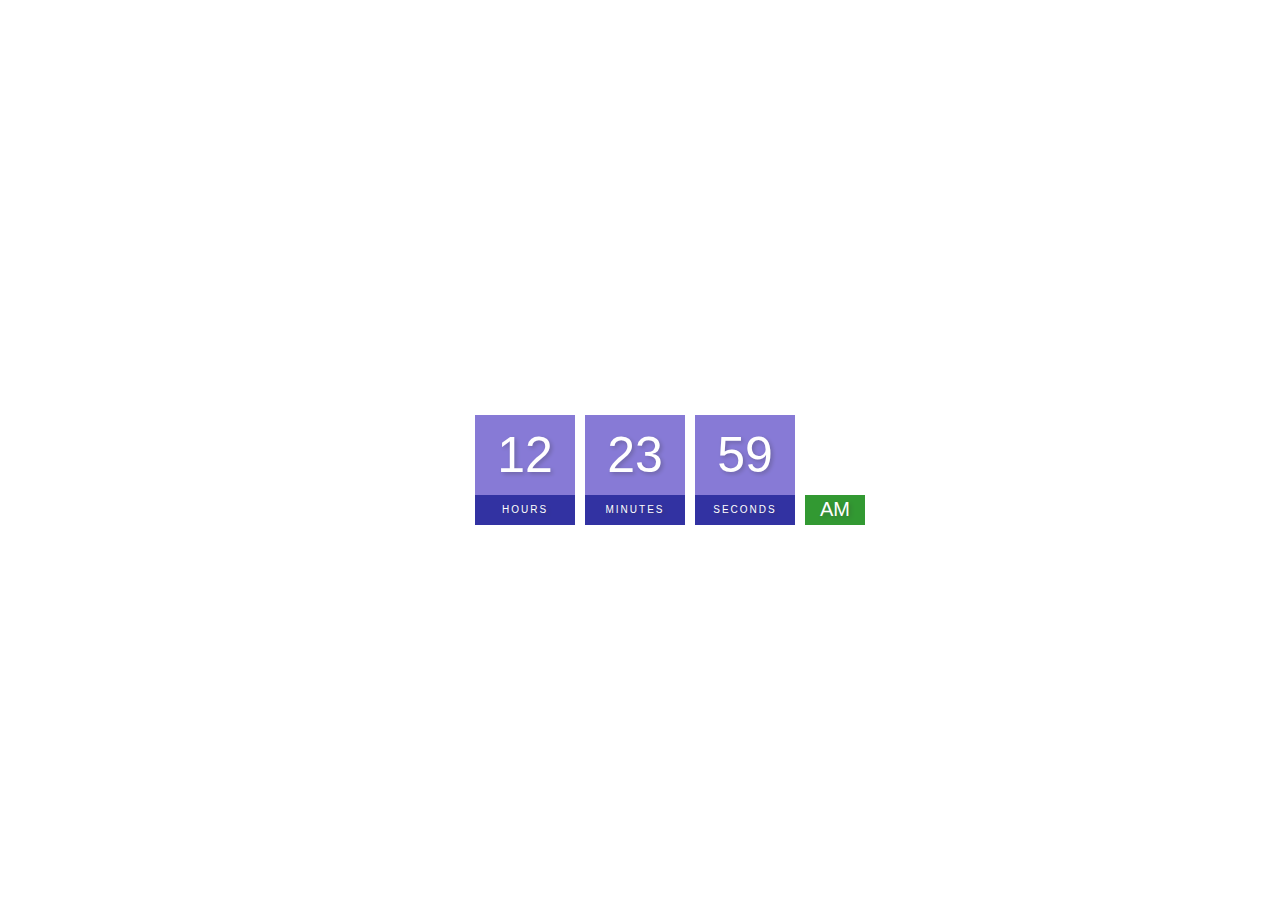
<file: Digital clock/index.html>
<!--span is inline container element 
span is much like the div element but
<div> is block level element and <span> is an inline element-->
<!DOCTYPE html>
<html lang="en">
<head>
    <meta charset="UTF-8">
    <meta name="viewport" content="width=device-width, initial-scale=1.0">
    <title>Digital Clock</title>
    <link rel="stylesheet" href="style.css">
</head>
<body>
    <h2>Digital Clock</h2>
    <div class="clock">
        <div>
            <span id="hour">00</span>
            <span class="text">Hours</span>
        </div>
        <div>
            <span id="minutes">00</span>
            <span class="text">Minutes</span>
        </div>
        <div>
            <span id="seconds">00</span>
            <span class="text">Seconds</span>
        </div>
        <div>
            <span id="ampm">AM</span>
            
        </div>
    </div>
    <script src="index.js"></script>
    </body>
</html>
<!--next step styling our project using css-->
</file>
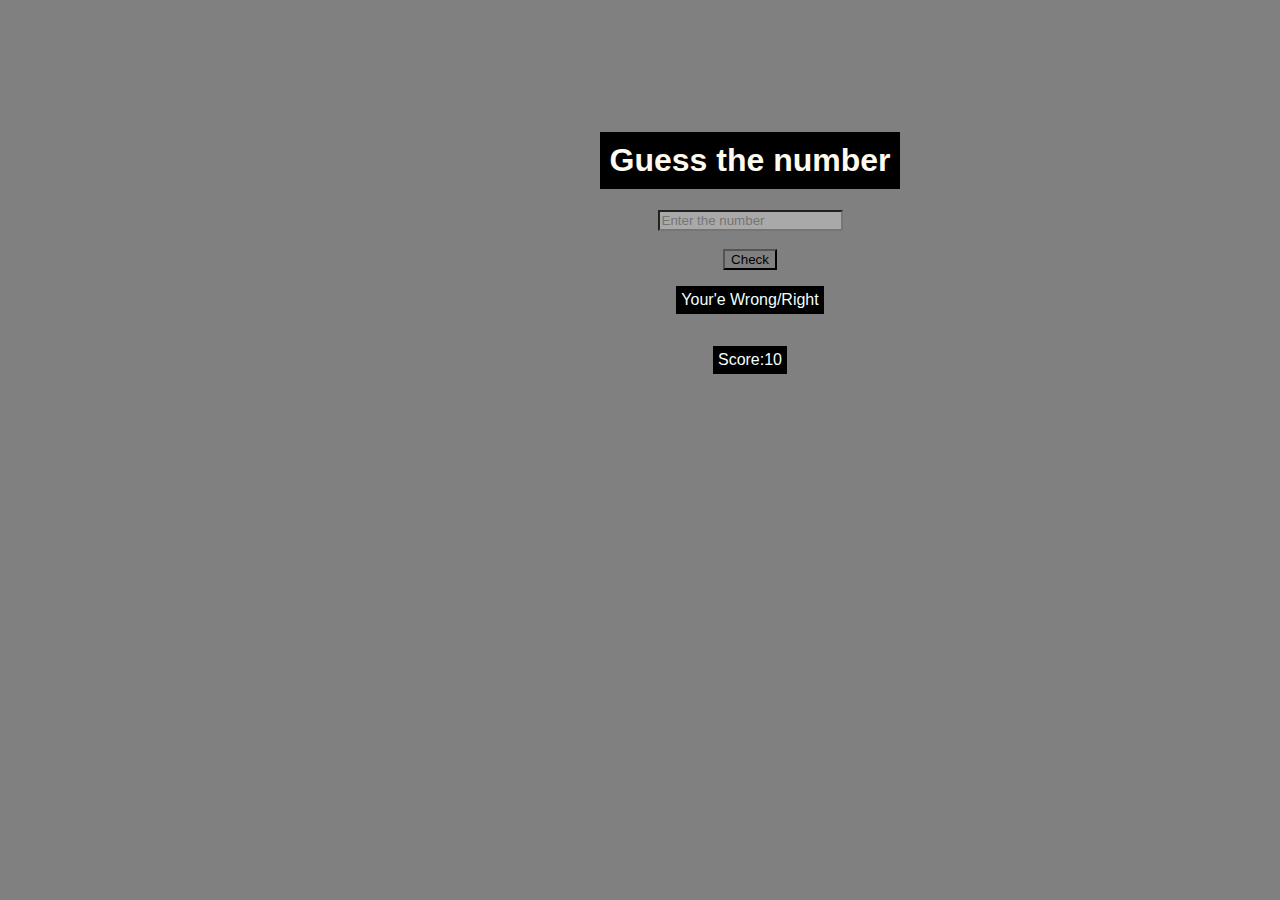
<file: Guess the number game/index.html>
<!DOCTYPE html>
<html lang="en">
<head>
    <meta charset="UTF-8">
    <meta name="viewport" content="width=device-width, initial-scale=1.0">
    <title>Document</title>
</head>
<body>
    <h1>Guess the number</h1>
<input id="guessnumber" placeholder="Enter the number"><br>
<button onclick="check()">Check <br></button>
<p id="result">Your'e Wrong/Right</p>
<p id="score">Score:10</p>
<script>
    var number=document.getElementById("guessnumber")
    var result=document.getElementById("result")
    var score=document.getElementById("score")
    var inputnumber=Number(number.value)
    var defaultrangenumber=Math.floor(Math.random()*10)+1
     var Score=10
    
    function check(){
        if(inputnumber==defaultrangenumber){
            console.log("right")
            result.textContent="Your'e right"
            alert("Congrats, You won!!")
        }else{
            console.log("wrong")
            result.textContent="Your'e wrong"
            Score=Score-1
            score.textContent="Score:"+Score

        }
        if(Score==0){
            score.textContent="Game Over!!"
        }
   
    }
</script>
<style>
    body{
        margin: 0;
        flex-direction: column;
        display: flex;
        font-family:'Gill Sans', 'Gill Sans MT', Calibri, 'Trebuchet MS', sans-serif;
        justify-content: center;
        height: 100vh;
        align-items: center;
        background: url(https://images.unsplash.com/photo-1506792006437-256b665541e2?w=500&auto=format&fit=crop&q=60&ixlib=rb-4.0.3&ixid=M3wxMjA3fDB8MHxwaG90by1yZWxhdGVkfDE3fHx8ZW58MHx8fHx8);
        background-size: cover;
        width: 1500px;
        height: 500px;
        background-color: grey;
    }
    h1{
        padding: 10px;
        background-color: black;
        color: floralwhite;
    }
    input{
        background-color: darkgray;
    }
    p{
        background-color: black;
        color: azure;
        padding: 5px;
    }
    button{
        background-color: gray;
    }
</style>
</body>
</html>
</file>
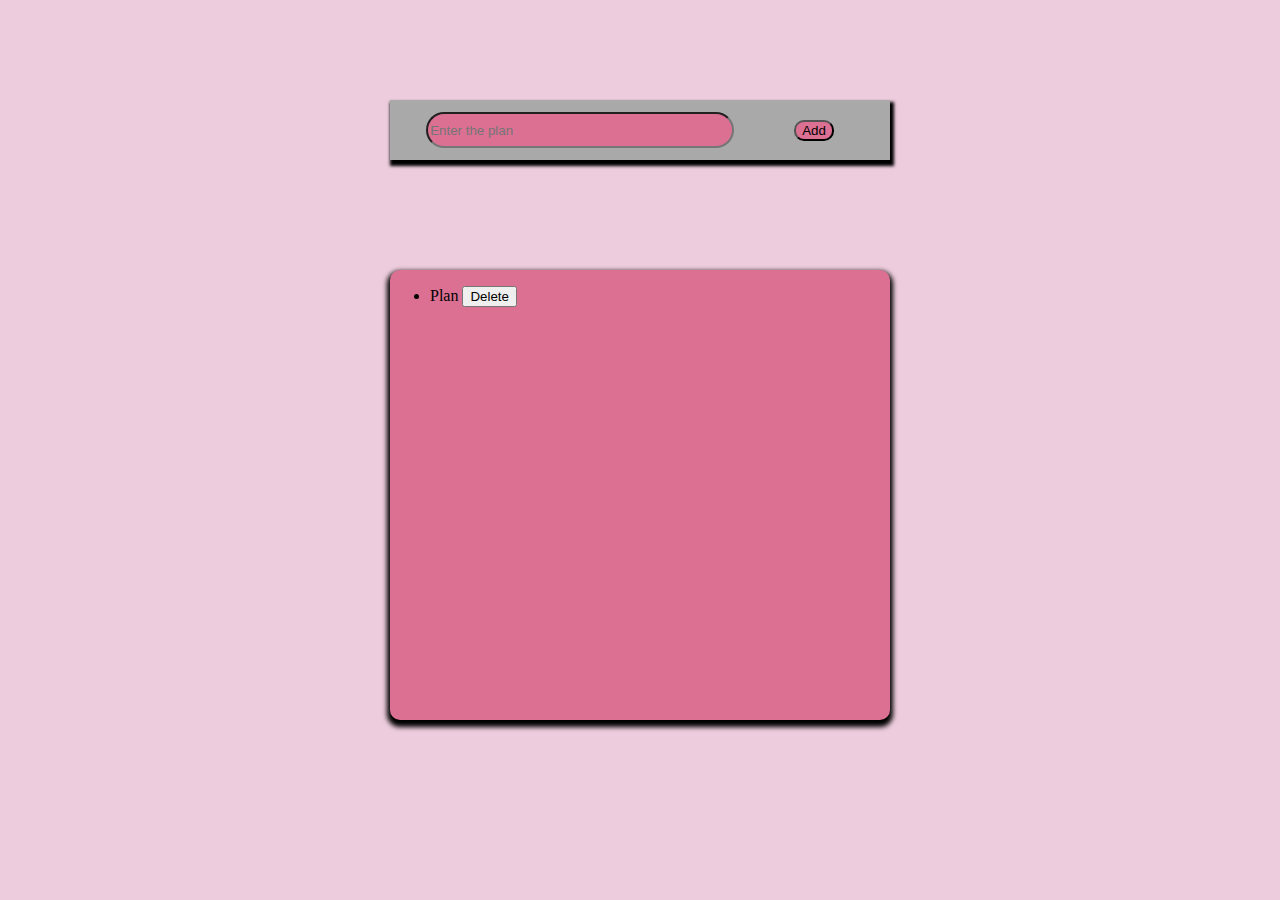
<file: TODO list/index.html>
<!DOCTYPE html>
<html lang="en">
<head>
    <meta charset="UTF-8">
    <meta name="viewport" content="width=device-width, initial-scale=1.0">
    <title>TODO list</title>
    <link rel="stylesheet" href="style.css">
    <link rel="stylesheet" href="https://cdnjs.cloudflare.com/ajax/libs/font-awesome/6.5.1/css/all.min.css" integrity="sha512-DTOQO9RWCH3ppGqcWaEA1BIZOC6xxalwEsw9c2QQeAIftl+Vegovlnee1c9QX4TctnWMn13TZye+giMm8e2LwA==" crossorigin="anonymous" referrerpolicy="no-referrer" />
</head>

<body>
    
    <br>
    <div class="container">
       
    <input id="enteritem" placeholder="Enter the plan">
    
<button id="btn1" onclick="update()">Add <br></button>
</div>
<div class="list-container">

<ul id="ullist">
    <li id="list">Plan   
        <button id="btn2" onclick="deleteitem(event)">Delete</button>
    </li>
</ul>
</div>
<script src="index.js"></script>
</body>
</html>
</file>
<file: Digital clock/style.css>
body{
    margin: 0; /*remove default marging*/
    font-family: sans-serif;
    display: flex;/*bringing everything to the center horizontally*/
    flex-direction: column;/*bring back them*/
    align-items: center;/*move everything center*/
    height:100vh;
    justify-content: center;
    /*add background img to our project*/
    background:url( https://images.unsplash.com/photo-1462400362591-9ca55235346a?q=80&w=2032&auto=format&fit=crop&ixlib=rb-4.0.3&ixid=M3wxMjA3fDB8MHxwaG90by1wYWdlfHx8fGVufDB8fHx8fA%3D%3D);
    background-size: cover;
       
}

h2{
    text-transform: uppercase;/*to capital the letter*/
    letter-spacing: 4px;
    font-size: 14px;
    text-align: center;
    color: white;
}

.clock{
    display: flex;
}

.clock div{
    margin: 5px; /*to seperate each other*/
    position: relative;
}

.clock span{
    width: 100px;
    height: 80px;
    background: slateblue;
    opacity: .8;
    color: white;
    display: flex;
    justify-content: center;
    align-items: center;
    font-size: 50px;
    text-shadow: 2px 2px 4px rgba(0,0,0,0.3);

}

.clock .text{
    height: 30px;
    font-size: 10px;
    text-transform: uppercase;
    letter-spacing: 2px;
    background: darkblue;
    opacity: 0.8;
}

/*change the position of the am*/

.clock #ampm{
    bottom: 0;
    position: absolute;
    width: 60px;
    height: 30px;
    font-size: 20px;
    background:green;
}
/*next step is to javascript for get the real time*/
</file>
<file: TODO list/style.css>
body{
    margin: 0;
    justify-content: center;
    display: flex;
    padding-top: 100px;
    background-color: rgb(237, 205, 221);
}
.container{
    background-color: darkgray;
    width: 500px;
    height:60px;
    align-items: center;
    justify-content: center;
    display: flex;
    box-shadow: 2px 4px 3px 2px ;
}
.list-container{
      display: flex;
      position: absolute;
      background-color:palevioletred;
      top: 30%;
      width: 500px;
      height: 450px;
      border-radius:10px;
    box-shadow: 0 4px 5px 3px;
}
input{
    right:40px;
    position:relative;
    width: 300px;
    height: 30px;
    background-color: palevioletred;
    border-radius: 20px;
    color:black;
}
#btn1{
    position: relative;
  background-color: palevioletred;
  border-radius: 10px;
  left: 20px;
}
</file>
